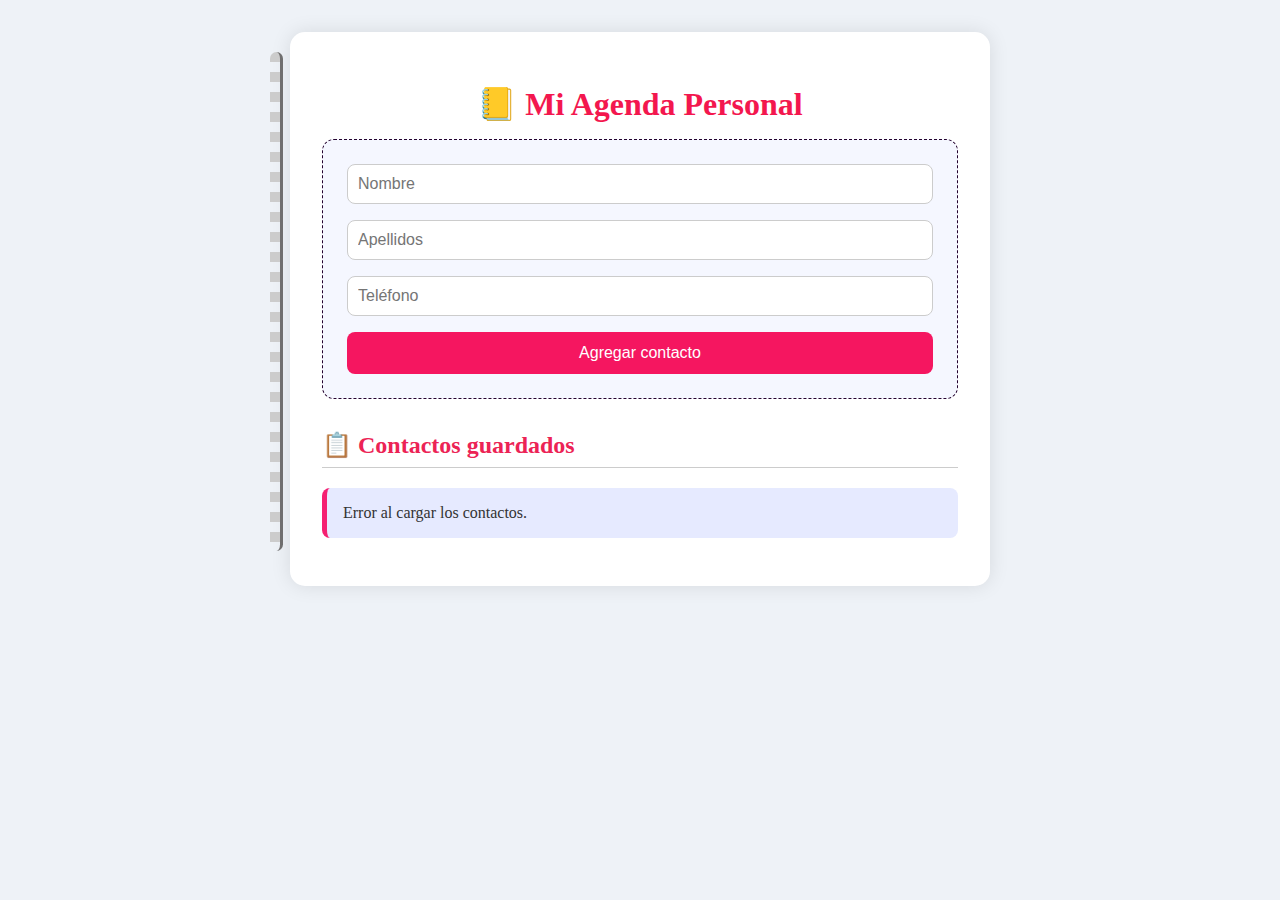
<file: Mi_agenda/index.html>
<!DOCTYPE html>
<html lang="es">
<head>
  <meta charset="UTF-8" />
  <meta name="viewport" content="width=device-width, initial-scale=1.0" />
  <title>📒 Mi Agenda Personal</title>
  <link rel="stylesheet" href="style.css">
</head>
<body>
  <div class="agenda">
    <h1>📒 Mi Agenda Personal</h1>

    <form id="formulario">
      <input type="text" id="nombre" placeholder="Nombre" required />
      <input type="text" id="apellidos" placeholder="Apellidos" required />
      <input type="tel" id="telefono" placeholder="Teléfono" required />
      <button type="submit">Agregar contacto</button>
    </form>

    <h2>📋 Contactos guardados</h2>
    <ul id="lista-contactos">
      <li>Cargando contactos...</li>
    </ul>
  </div>

  <script>
    const API_URL = 'http://www.raydelto.org/agenda.php';

    async function cargarContactos() {
      try {
        const respuesta = await fetch(API_URL);
        const contactos = await respuesta.json();
        const lista = document.getElementById('lista-contactos');
        lista.innerHTML = '';

        if (contactos.length === 0) {
          lista.innerHTML = '<li>No hay contactos registrados aún.</li>';
          return;
        }

        contactos.forEach(contacto => {
          const li = document.createElement('li');
          li.textContent = `${contacto.nombre} ${contacto.apellido} - ${contacto.telefono}`;
          lista.appendChild(li);
        });
      } catch (error) {
        document.getElementById('lista-contactos').innerHTML =
          '<li>Error al cargar los contactos.</li>';
        console.error('Error:', error);
      }
    }

    async function agregarContacto(evento) {
      evento.preventDefault();

      const nombre = document.getElementById('nombre').value.trim();
      const apellido = document.getElementById('apellido').value.trim();
      const telefono = document.getElementById('telefono').value.trim();

      if (!nombre || !apellido || !telefono) {
        alert('Por favor, completa todos los campos.');
        return;
      }

      const nuevoContacto = { nombre, apellido, telefono };

      try {
        await fetch(API_URL, {
          method: 'POST',
          body: JSON.stringify(nuevoContacto),
          headers: {
            'Content-Type': 'application/json'
          }
        });

        evento.target.reset();
        setTimeout(cargarContactos, 1000);
      } catch (error) {
        alert('Hubo un error al guardar el contacto.');
        console.error('Error:', error);
      }
    }

    document.getElementById('formulario').addEventListener('submit', agregarContacto);
    cargarContactos();
  </script>
</body>
</html>
</file>
<file: Mi_agenda/style.css>
* {
  box-sizing: border-box;
}

body {
  margin: 0;
  background: #eef2f7;
  font-family: 'Merriweather', serif;
  padding: 2rem;
  color: #333;
}

.agenda {
  background: #fff;
  max-width: 700px;
  margin: auto;
  padding: 2rem;
  border-radius: 15px;
  box-shadow: 0 0 20px rgba(0,0,0,0.1);
  position: relative;
}

.agenda::before {
  content: '';
  position: absolute;
  top: 20px;
  left: -20px;
  width: 10px;
  height: 90%;
  background: repeating-linear-gradient(
    to bottom,
    #ccc,
    #ccc 10px,
    transparent 10px,
    transparent 20px
  );
  border-right: 3px solid #706f6f;
  border-radius: 10px;
}

h1 {
  text-align: center;
  color: #f3174e;
  font-size: 2rem;
  margin-bottom: 1rem;
}

form {
  display: flex;
  flex-direction: column;
  gap: 1rem;
  background: #f5f7ff;
  padding: 1.5rem;
  border-radius: 12px;
  border: 1px dashed #24022e;
}

input {
  padding: 10px;
  border: 1px solid #ccc;
  border-radius: 8px;
  font-size: 1rem;
}

input:focus {
  border-color: #19f5d8;
  outline: none;
}

button {
  background: #f51660;
  color: white;
  border: none;
  padding: 12px;
  border-radius: 8px;
  cursor: pointer;
  font-size: 1rem;
  transition: background-color 0.3s ease;
}

button:hover {
  background: hsl(175, 95%, 45%);
}

h2 {
  margin-top: 2rem;
  font-size: 1.5rem;
  color: #ec2355;
  border-bottom: 1px solid #ccc;
  padding-bottom: 0.5rem;
}

ul {
  list-style: none;
  padding: 0;
  margin-top: 1rem;
}

li {
  padding: 1rem;
  background: #e6eaff;
  border-left: 5px solid #f51f71;
  border-radius: 8px;
  margin-bottom: 10px;
  transition: background 0.2s ease;
}

li:hover {
  background: #d9dfff;
}
</file>
